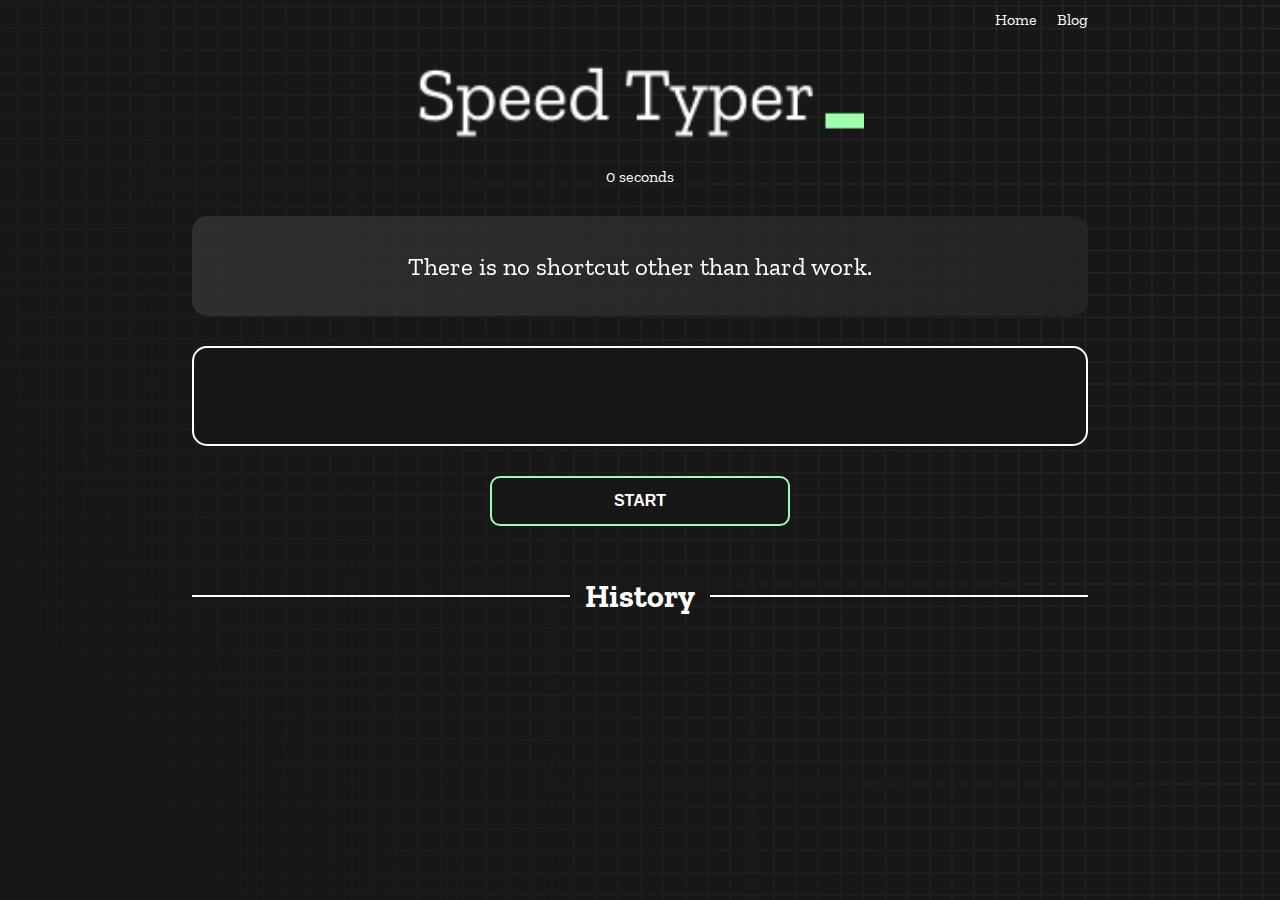
<file: index.html>
<!DOCTYPE html>
<html lang="en">

<head>
  <meta charset="UTF-8" />
  <meta http-equiv="X-UA-Compatible" content="IE=edge" />
  <meta name="viewport" content="width=device-width, initial-scale=1.0" />
  <title>Easy Typing</title>
  <link rel="stylesheet" href="styles.css" />
  <link rel="preconnect" href="https://fonts.googleapis.com" />
  <link rel="preconnect" href="https://fonts.gstatic.com" crossorigin />
  <link href="https://fonts.googleapis.com/css2?family=Zilla+Slab:wght@300;400;500&display=swap" rel="stylesheet" />
</head>

<body>
  <header class="box-container">
    <!-- nav bar -->
    <nav>
      <ul class="navflex">
        <li class="navtitle"><a href="blog.html">Blog</a></li>
        <li class="navtitle"><a href="index.html">Home</a></li>
      </ul>
    </nav>
    <!-- banner -->
    <h1 class="title"><img src="logo.png"></h1>

    <!-- show time -->
    <div id="show-time">0 seconds</div>
  </header>

  <main>
    <!-- main display -->
    <div class="box-container">
      <div id="question"></div>

      <div id="display" class="inactive"></div>

      <div class="buttons">
        <button id="starts">START</button>
      </div>

      <div class="divider-container">
        <div class="line"></div>
        <h1 class="title2">History</h1>
        <div class="line"></div>
      </div>
      <div id="histories"></div>
    </div>

    <!-- modal display -->
    <div id="countdown"></div>
    <div id="modal-background" class="hidden"></div>
    <div id="result" class="hidden"></div>
  </main>

  <!-- js files -->
  <script src="history.js"></script>
  <script src="script.js"></script>
</body>

</html>
</file>
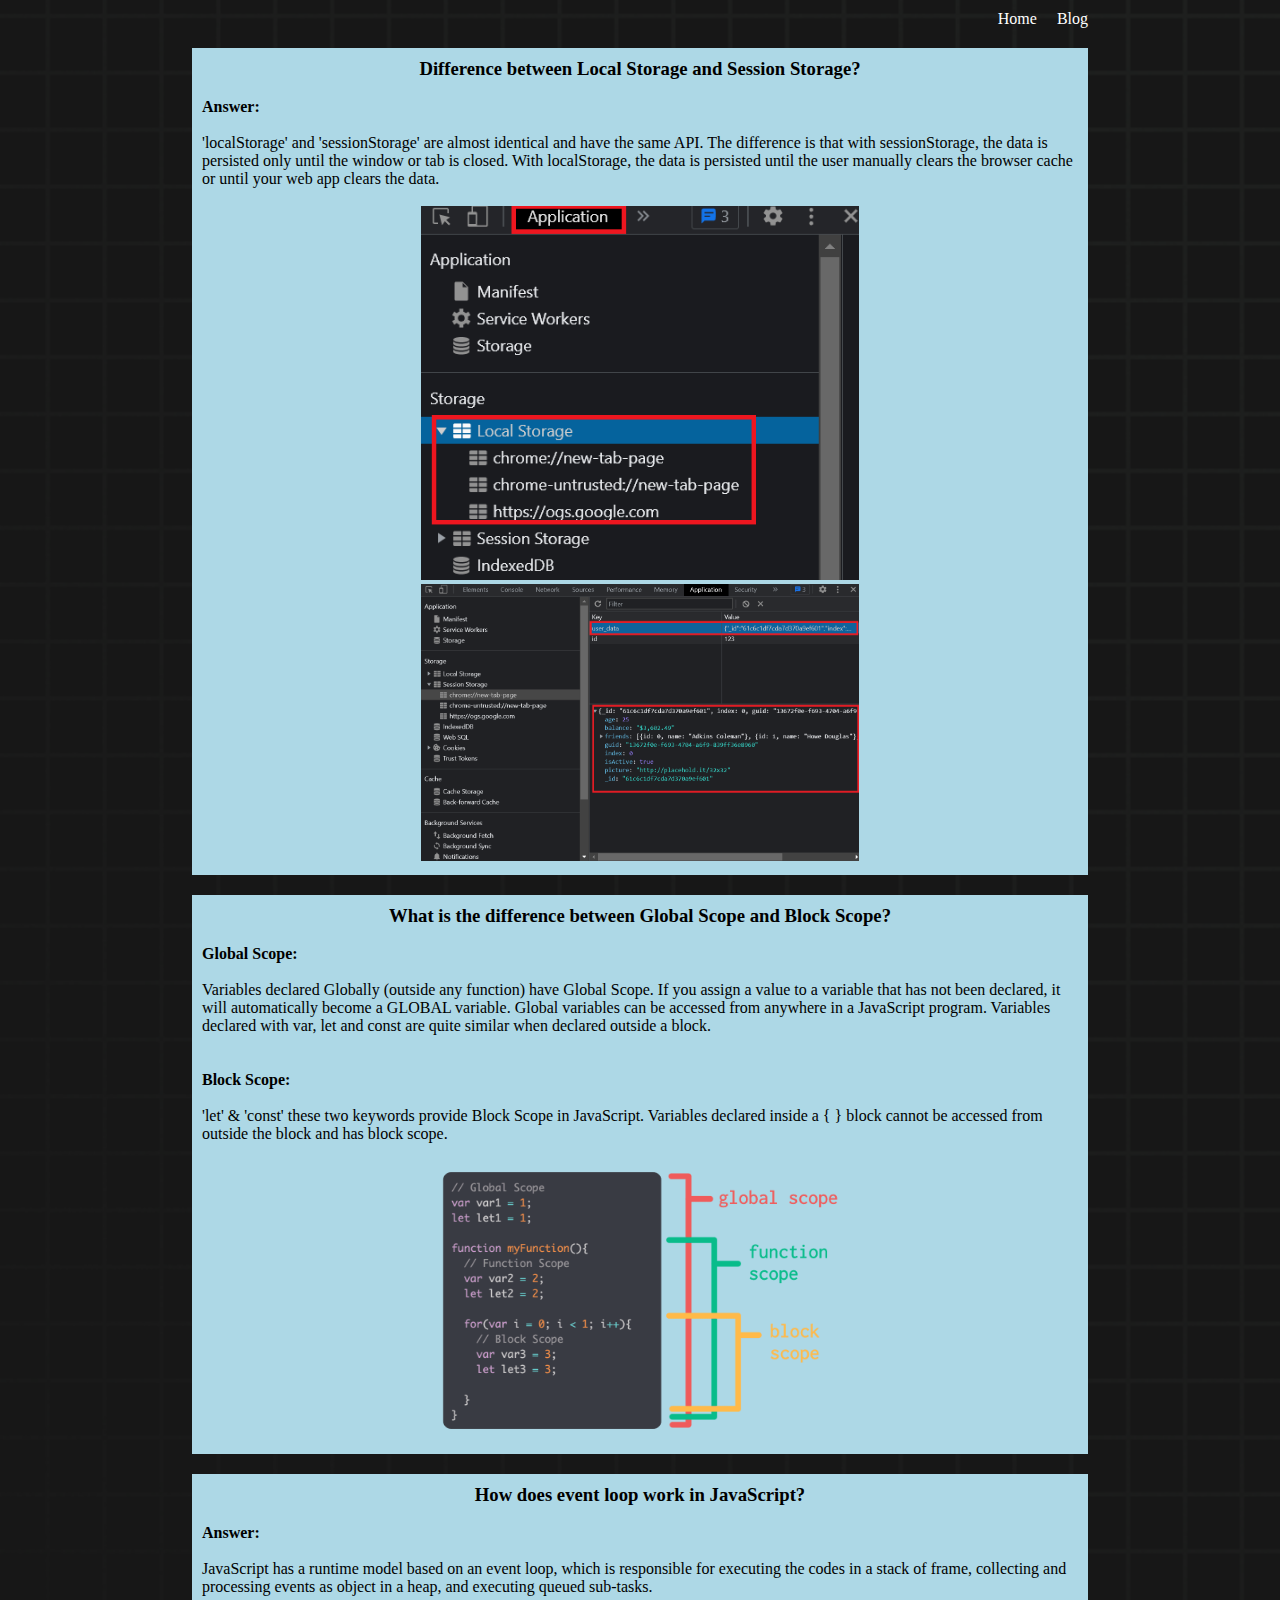
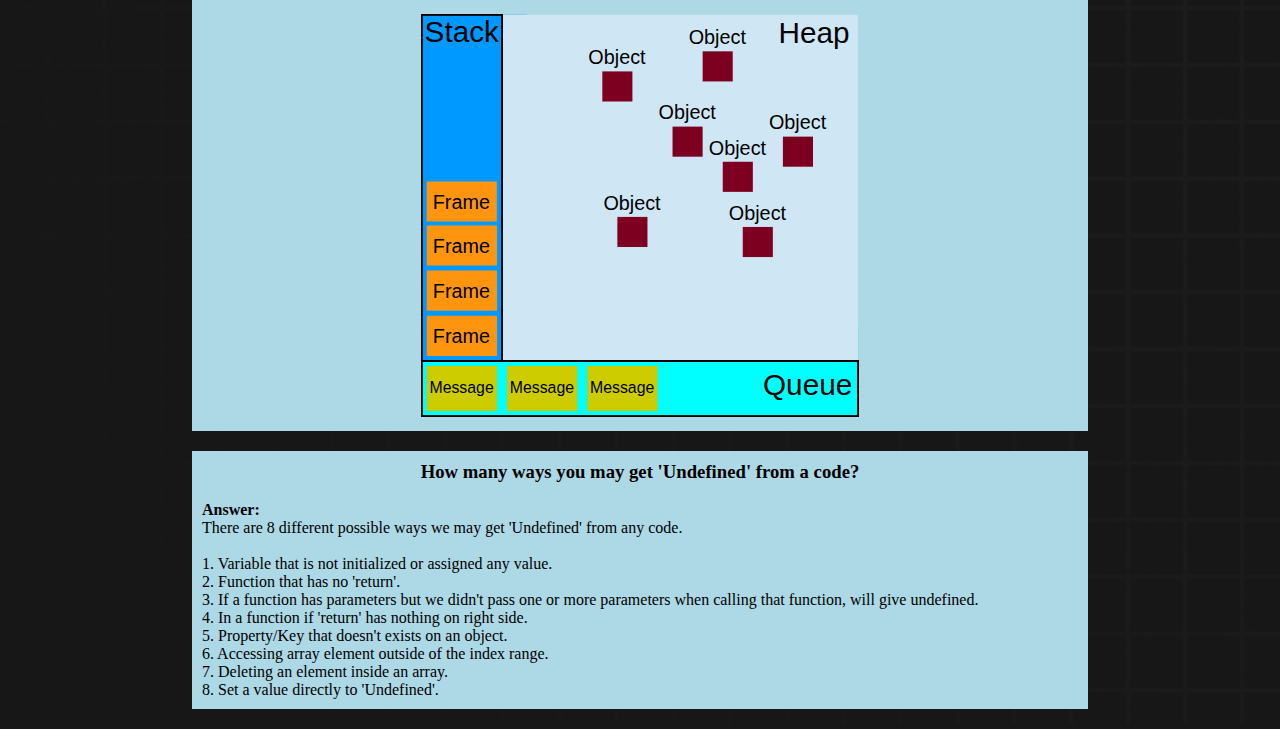
<file: blog.html>
<!DOCTYPE html>
<html lang="en">

<head>
    <meta charset="UTF-8">
    <meta http-equiv="X-UA-Compatible" content="IE=edge">
    <meta name="viewport" content="width=device-width, initial-scale=1.0">
    <title>Blog</title>
    <link rel="stylesheet" href="styles.css">
</head>

<body class="box-container">
    <header>
        <!-- navbar -->
        <nav>
            <ul class="navflex">
                <li class="navtitle"><a href="blog.html">Blog</a></li>
                <li class="navtitle"><a href="index.html">Home</a></li>
            </ul>
        </nav>
    </header>
    <main>
        <div class="blogs">
            <h3>Difference between Local Storage and Session Storage?</h3><br>
            <p><b>Answer:</b></p><br>
            <p>'localStorage' and 'sessionStorage' are almost identical and have the same API. The difference is that
                with sessionStorage, the data is persisted only until the window or tab is closed. With localStorage,
                the data is persisted until the user manually clears the browser cache or until your web app clears the
                data. </p><br>
            <div style="text-align: center;">
                <img src="local-storage-tab-screenshot.png" alt="">
                <img src="session-storage-example-2.png" alt="">
            </div>
        </div>
        <div class="blogs">
            <h3>What is the difference between Global Scope and Block Scope?</h3> <br>
            <p><b>Global Scope:</b></p> <br>
            <p> Variables declared Globally (outside any function) have Global Scope. If you assign a value to a
                variable that has not been declared, it will automatically become a GLOBAL variable. Global variables
                can be accessed
                from anywhere in a JavaScript program. Variables declared with var, let and const are quite similar when
                declared outside a block.</p> <br><br>
            <p><b>Block Scope:</b></p> <br>
            <p>'let' & 'const' these two keywords provide Block Scope in JavaScript. Variables declared inside a { }
                block cannot be accessed from outside the block and has block scope.
            </p><br>
            <div style="text-align:center;"><img class="" src="declaring_variables_scopes.png" alt=""></div>
        </div>
        <div class="blogs">
            <h3>How does event loop work in JavaScript?</h3><br>
            <p><b>Answer:</b></p> <br>
            <p>JavaScript has a runtime model based on an event loop, which is responsible for executing the codes in a
                stack of frame,
                collecting and processing events as object in a heap, and executing queued sub-tasks.</p> <br>
            <div style="text-align: center;"><img src="event-loop.svg" alt=""></div>
        </div>
        <div class="blogs">
            <h3>How many ways you may get 'Undefined' from a code?</h3><br>
            <p><b>Answer:</b></p>
            <p>
                There are 8 different possible ways we may get 'Undefined' from any code. <br> <br>
                1. Variable that is not initialized or assigned any value. <br>
                2. Function that has no 'return'. <br>
                3. If a function has parameters but we didn't pass one or more parameters when calling that function,
                will give undefined. <br>
                4. In a function if 'return' has nothing on right side. <br>
                5. Property/Key that doesn't exists on an object. <br>
                6. Accessing array element outside of the index range. <br>
                7. Deleting an element inside an array. <br>
                8. Set a value directly to 'Undefined'.
            </p>
        </div>
    </main>
</body>

</html>
</file>
<file: styles.css>
* {
  padding: 0;
  margin: 0;
  box-sizing: border-box;
}

body {
  background-image: url("bg.png");
  background-size: cover;
  background-position: left top;
  font-family: "Zilla Slab", serif;
}

.box-container {
  width: 70%;
  margin: 0 auto;
}

.navflex {
  display: flex;
  flex-direction: row-reverse;
  margin-top: 10px;
  text-decoration: none;
}

.navtitle {
  color: white;
  padding-left: 20px;
}

nav li {
  list-style: none;
}

nav li a {
  text-decoration: none;
  color: white;
}

.blogs {
  background-color: lightblue;
  margin: 20px 0px;
  padding: 10px;
}

img {
  width: 50%;
}

#question {
  height: 100px;
  display: flex;
  align-items: center;
  justify-content: center;
  color: white;
  font-size: 25px;
  border-radius: 15px;
  background: rgb(255, 255, 255);
  background: linear-gradient(92.49deg,
      rgba(255, 255, 255, 0.1) 0.18%,
      rgba(255, 255, 255, 0.05) 99.85%);
  backdrop-filter: blur(5px);
  margin-top: 30px;
  margin-bottom: 30px;
}

h3 {
  text-align: center;
}

#display {
  height: 100px;
  display: flex;
  flex-wrap: wrap;
  align-items: center;
  padding-left: 5rem;
  color: white;
  font-size: 32px;
  background-color: #171717;
  border: 2px solid #9dffad;
  border-radius: 15px;
}

#countdown {
  position: fixed;
  height: 100vh;
  width: 100vw;
  background-color: rgba(0, 0, 0, 0.8);
  top: 0;
  left: 0;
  display: flex;
  align-items: center;
  justify-content: center;
  font-size: 3rem;
  color: white;
  display: none;
}

#result {
  position: fixed;
  top: 50%;
  left: 50%;
  transform: translate(-50%, -50%);
  height: 250px;
  width: 400px;
  background-color: #171717;
  border-radius: 15px;
  border: 2px solid #9dffad;
  color: white;
  text-align: center;
  padding: 2rem;
}

#show-time {
  text-align: center;
  color: white;
  margin: 10px 0;
}

.green {
  color: #9dffad;
}

.red {
  color: #eb6565;
}

.bold {
  font-weight: 700;
}

.inactive {
  border: 2px solid white !important;
}

.hidden {
  display: none;
  text-align: center;
  margin: 20px;
}

.title {
  text-align: center;
  color: white;
  margin: 20px 0;
}

.divider-container {
  height: 80px;
  display: flex;
  justify-content: center;
  align-items: center;
  gap: 15px;
  margin: 0 auto;
}

.line {
  height: 2px;
  background: white;
  width: 100%;
}

.title2 {
  color: white;
  display: block;
}

.buttons {
  display: flex;
  justify-content: center;
  margin: 30px 0;
}

button {
  padding: 10px 20px;
  border: none;
  font-size: 16px;
  font-weight: bold;
  width: 300px;
  height: 50px;
  color: white;
  background-color: #171717;
  border-radius: 10px;
  border: 2px solid #9dffad;
  cursor: pointer;
}

#histories {
  display: grid;
  grid-template-columns: repeat(3, 1fr);
  gap: 15px;
}

.card {
  width: 100%;
  height: 100%;
  padding: 50px;
  display: flex;
  flex-direction: column;
  justify-content: space-evenly;
  align-items: center;
  padding: 20px 30px;
  color: white;
  border-radius: 15px;
  background: rgb(255, 255, 255);
  background: linear-gradient(92.49deg,
      rgba(255, 255, 255, 0.1) 0.18%,
      rgba(255, 255, 255, 0.05) 99.85%);
  backdrop-filter: blur(5px);
  margin-bottom: 30px;
}

#modal-background {
  background: rgb(255, 255, 255);
  background: linear-gradient(92.49deg,
      rgba(255, 255, 255, 0.1) 0.18%,
      rgba(255, 255, 255, 0.05) 99.85%);
  backdrop-filter: blur(5px);
  height: 100vh;
  width: 100%;
  position: fixed;
  top: 0;
}

@media only screen and (max-width: 700px) {
  .box-container {
    padding: 0 20px;
    width: 100%;
  }

  #histories {
    display: flex;
    flex-wrap: wrap;
    justify-content: space-around;
  }

  .card {
    flex-direction: column;
  }
}
</file>
